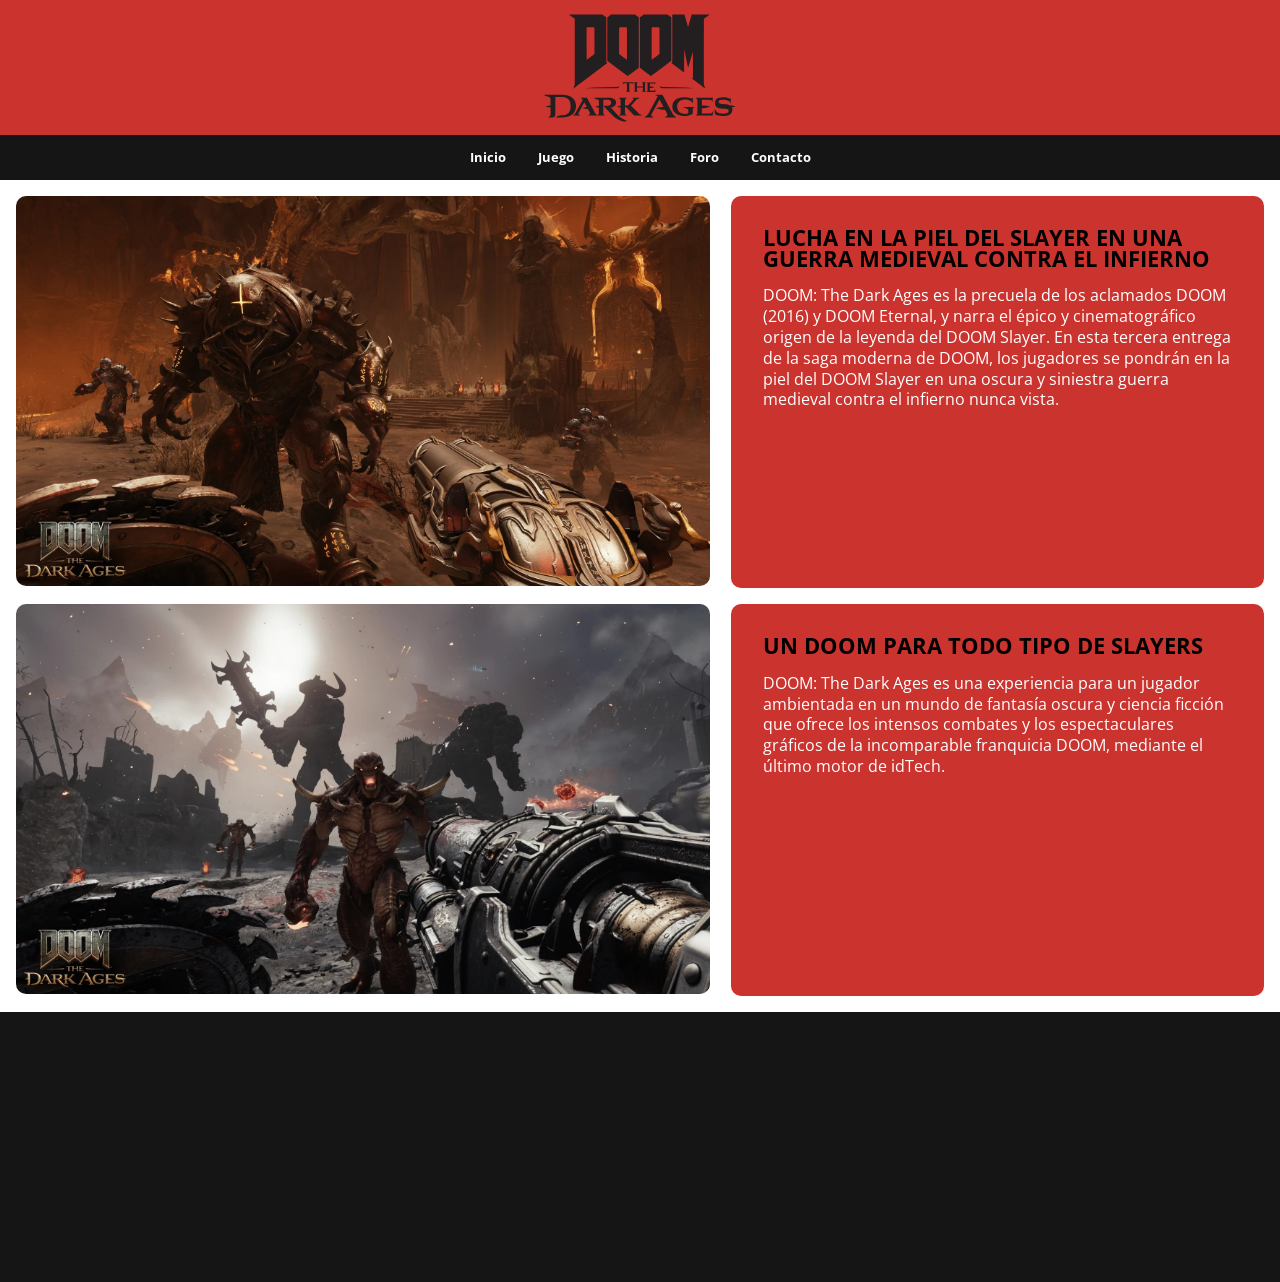
<file: index.html>
<!DOCTYPE html>
<html lang="en">
<head>
    <meta charset="UTF-8">
    <meta name="viewport" content="width=device-width, initial-scale=1.0">
    <title>Doom</title>

    <link rel="stylesheet" href="./css/estilos.css">
    <link rel="preconnect" href="https://fonts.googleapis.com">
<link rel="preconnect" href="https://fonts.gstatic.com" crossorigin>
<link href="https://fonts.googleapis.com/css2?family=Abel&family=Open+Sans:ital,wght@0,300..800;1,300..800&display=swap" rel="stylesheet">
</head>
<body>

    <div id="contenedor">

        <header>
            <img src="./imgs/doom-the-dark-ages-logo.svg" alt="">
        </header>
        <nav>
            <ul>
                <li><a href=”index.html”>Inicio</a></li>
                <li><a href=”clasificaciones.html”>Juego</a><li>
                <li><a href=”inscripciones.html”>Historia</a></li>
                <li><a href=”contacto.html”>Foro</a></li>
                <li><a href=”contacto.html”>Contacto</a></li>
            </ul>        
        </nav>


            <main>
                <section class="uno">
                    <div class="img_1">
                        <img src="./imgs/01.jpg" alt="">
                    </div>
                    <div class="texto">
                        <h1>LUCHA EN LA PIEL DEL SLAYER EN UNA GUERRA MEDIEVAL CONTRA EL INFIERNO</h1>
                        <p class="parrafo">DOOM: The Dark Ages es la precuela de los aclamados DOOM (2016) y DOOM Eternal, y narra el épico y cinematográfico origen de la leyenda del DOOM Slayer. En esta tercera entrega de la saga moderna de DOOM, los jugadores se pondrán en la piel del DOOM Slayer en una oscura y siniestra guerra medieval contra el infierno nunca vista.</p>
                    </div>
                    <!-- <div class="img_2">
                        <img src="/imgs/02.jpeg" alt="">
                    </div> -->
                </section>

                <section class="dos">
                    <div class="img_3">
                        <img src="./imgs/02.jpg" alt="">
                    </div>
                    <div class="texto">
                        <h1>UN DOOM PARA TODO TIPO DE SLAYERS</h1>
                        <p class="parrafo">DOOM: The Dark Ages es una experiencia para un jugador ambientada en un mundo de fantasía oscura y ciencia ficción que ofrece los intensos combates y los espectaculares gráficos de la incomparable franquicia DOOM, mediante el último motor de idTech.</p>
                    </div>
                    <!-- <div class="img_4">
                        <img src="/imgs/04.jpg" alt="">
                    </div> -->
                </section>
            </main>
            <footer>
                
            </footer>
    </div>


</body>
</html>
</file>
<file: css/estilos.css>
/*RESET CSS BÁSICO, BASADO EN LA VERSIÓN 2.O DEL RESET.CSS DE ERIC MEYER*/

* {
	margin: 0;
	padding: 0;
	border: 0;
	font-size: 100%;
	vertical-align: baseline;
}

article, aside, details, figcaption, figure, main, footer, header, hgroup, nav, section {
	display: block;
}
body {
	line-height: 1;
}
ol, ul {
	list-style: none;
}
table {
	border-collapse: collapse;
	border-spacing: 0;
}

* {
  font-family: "Open Sans", sans-serif;
  font-optical-sizing: auto;
}
/*-----------FIN DEL RESET BÁSICO ----------------*/


/* cabecera */


header {
    background-color: rgb(202, 51, 46);
    display: flex;
    justify-content: center;
    align-items: center;
    height: 15vh;
    width: 100%;
    
}
header img {
    max-width: 15rem;
    
}



/*menú*/

nav {
    width: 100%;
    position: sticky;
    top: 0;
    z-index: 1;
    border-radius: 10px;
}

nav ul {
    display: flex;
    flex-direction: row;
    justify-content: center;
    align-items: center; 
    list-style-type: none; 
    background-color: rgb(21, 21, 22);
    font-weight: 700;
    }
    
nav a {
    text-decoration: none; 
    display: block; 
    padding: 1rem; 
    color: white;
    font-size: 0.8rem;
    }
    
nav ul li:hover {
    
    background-color:  rgb(202, 51, 46);
    }

main {
    
    width: 100%;
    display: flex;
    flex-direction: column;
    justify-content: center;
    }

.uno {
    display: flex;
    flex-direction: column;
    justify-content: center;
    gap: 1rem;
    
}
.uno img {
    margin: 1rem 1rem 0rem 1rem;
    transition: transform 220ms ease;
}
.uno img:hover {
    transform: translateX(0.5rem);
}

.texto {
    background-color: rgb(202, 51, 46);
    /* width: 100%; */
    padding: 2rem;
    line-height: 1.3rem;

}

h1 {
    font-size: 1.4rem;
    margin-bottom: 1rem;
}

.parrafo {
    color: white;
    font-size: .9rem;

}

.dos {
    display: flex;
    flex-direction: column;
    justify-content: center;
    gap: 1rem;
    margin-bottom: 1rem;
    
}
.dos img {
    margin: 1rem 1rem 0rem 1rem;
    transition: transform 220ms ease;
}
.dos img:hover {
    transform: translateX(0.5rem);
}

.img_1 img{
    width: 97%;
    border-radius: 10px;        
    }

.img_2 img {
    width: 97%;
    border-radius: 10px;
    }

.img_3 img{
    width: 97%;
    border-radius: 10px;
        
    }

.img_4 img{
    width: 97%;
    border-radius: 10px;
   
    }

/* Página de error 404 */

.pagina-404 {
  margin: 0;
  min-height: 100vh;
  font-family: Arial, Helvetica, sans-serif;
  background-color: #fff;

  display: flex;
  justify-content: center;
  align-items: center;
}

.contenedor-404 {
  width: 100%;
  max-width: none;
  padding: 0;
  text-align: center;
}

.imagen-404 {
  width: 100%;
  max-width: none;
  height: auto;
  display: block;
  margin: 0 auto 30px auto;
}

.boton-inicio {
  display: block;
  padding: 14px 28px;

  background-color: #3fbc00;
  color: #fff;

  width: fit-content;
  margin: 0 auto;
  margin-top: 30px;

  font-size: 1rem;
  font-weight: 600;
  text-decoration: none;

  border-radius: 8px;
  transition: background-color 0.3s ease, transform 0.3s ease;
}

.boton-inicio:hover {
  background-color: #555;
  transform: translateY(-3px);
}

.boton-inicio:active {
  transform: translateY(0);
}    


 

footer {
    width: 100%;
    height: 30vh;
    background-color: rgb(21, 21, 22);
}

@media (min-width:987px) {


    main {
        flex-wrap: wrap;
    }
    .uno {
        flex-direction: row;
        gap: 0rem;
        
    }

    .texto {
        margin-left: 1rem;
        margin-top: 1rem;
        margin-right: 1rem;
        width: 100%;
        border-radius: 10px;
        transition: transform 220ms ease;
        overflow: hidden;

    }
    .texto:hover {
        transform: translateX(0.5rem);
    }
    h1 {
        
        margin-bottom: 1rem;
    }
    .parrafo {
        color: white;
        font-size: 1rem;
        

    }
    .dos {
        flex-direction: row;
        gap: 0rem;
        
    }
    
}
</file>
